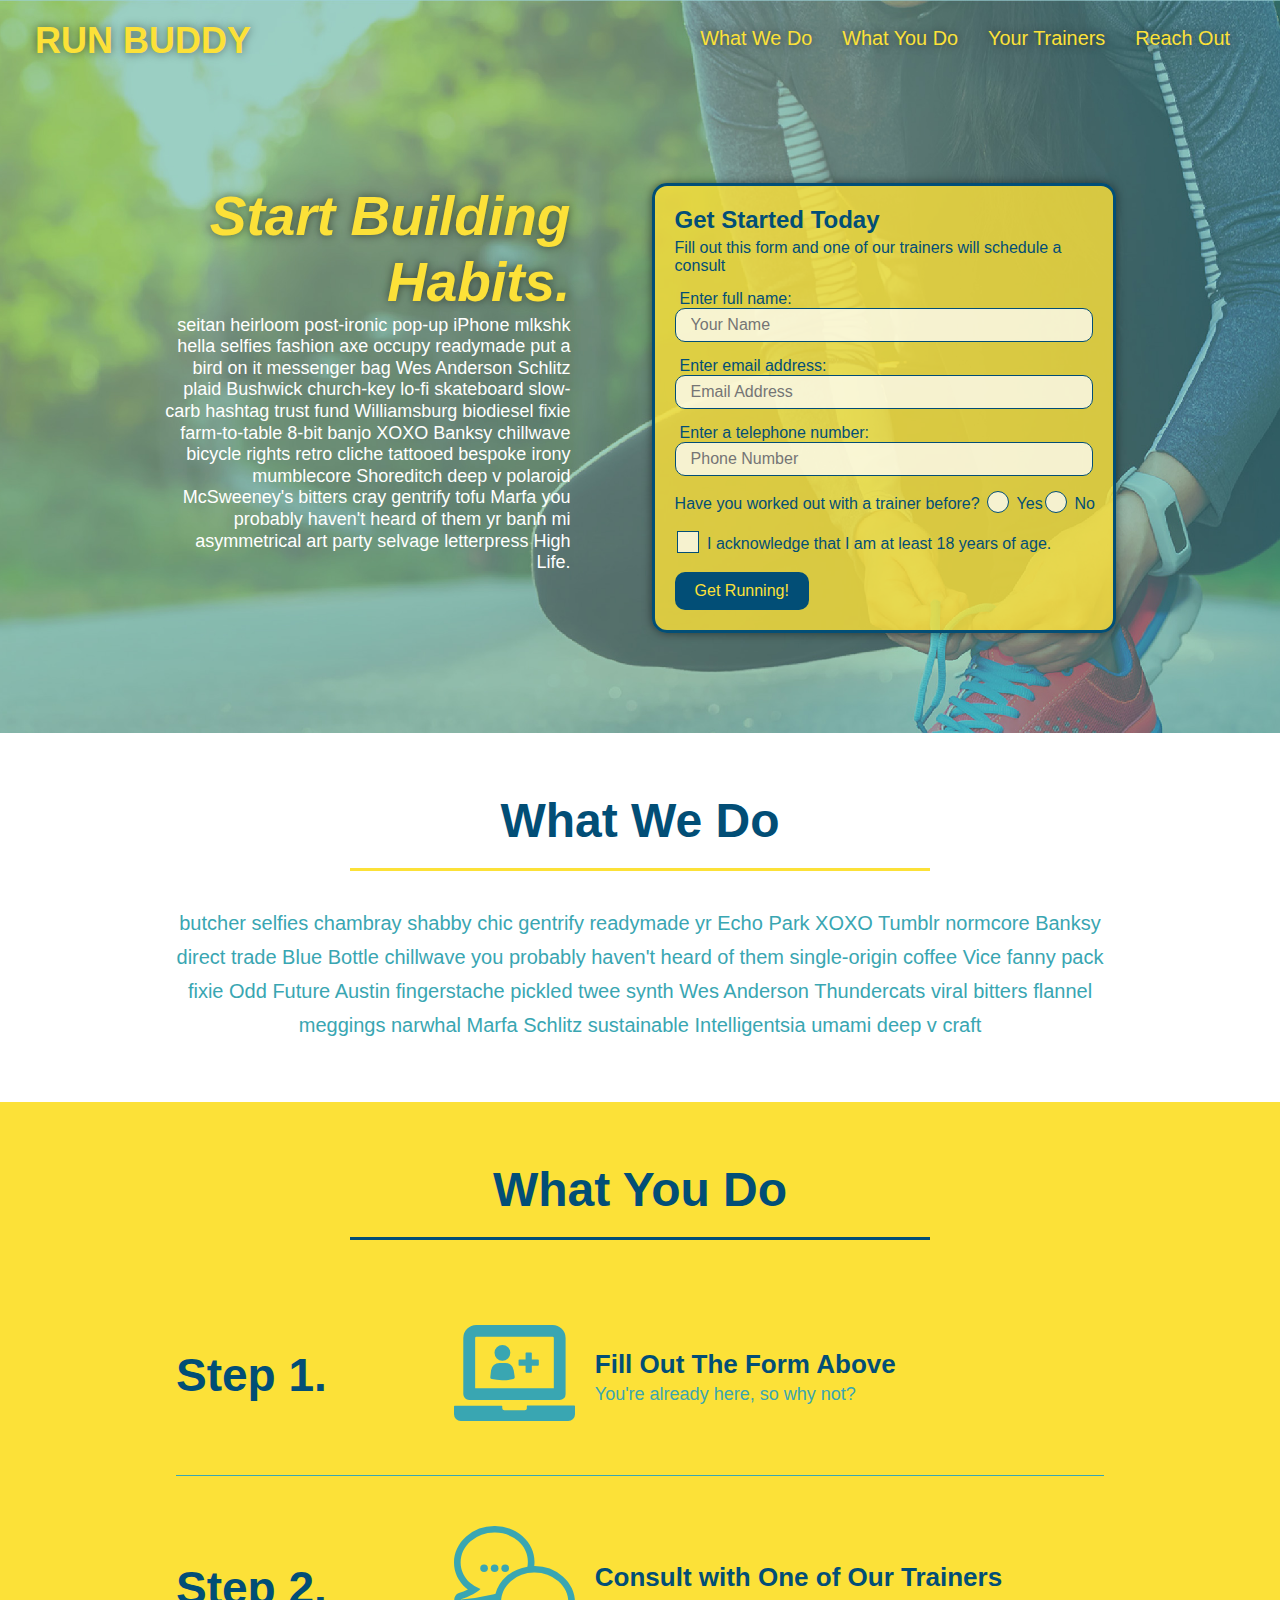
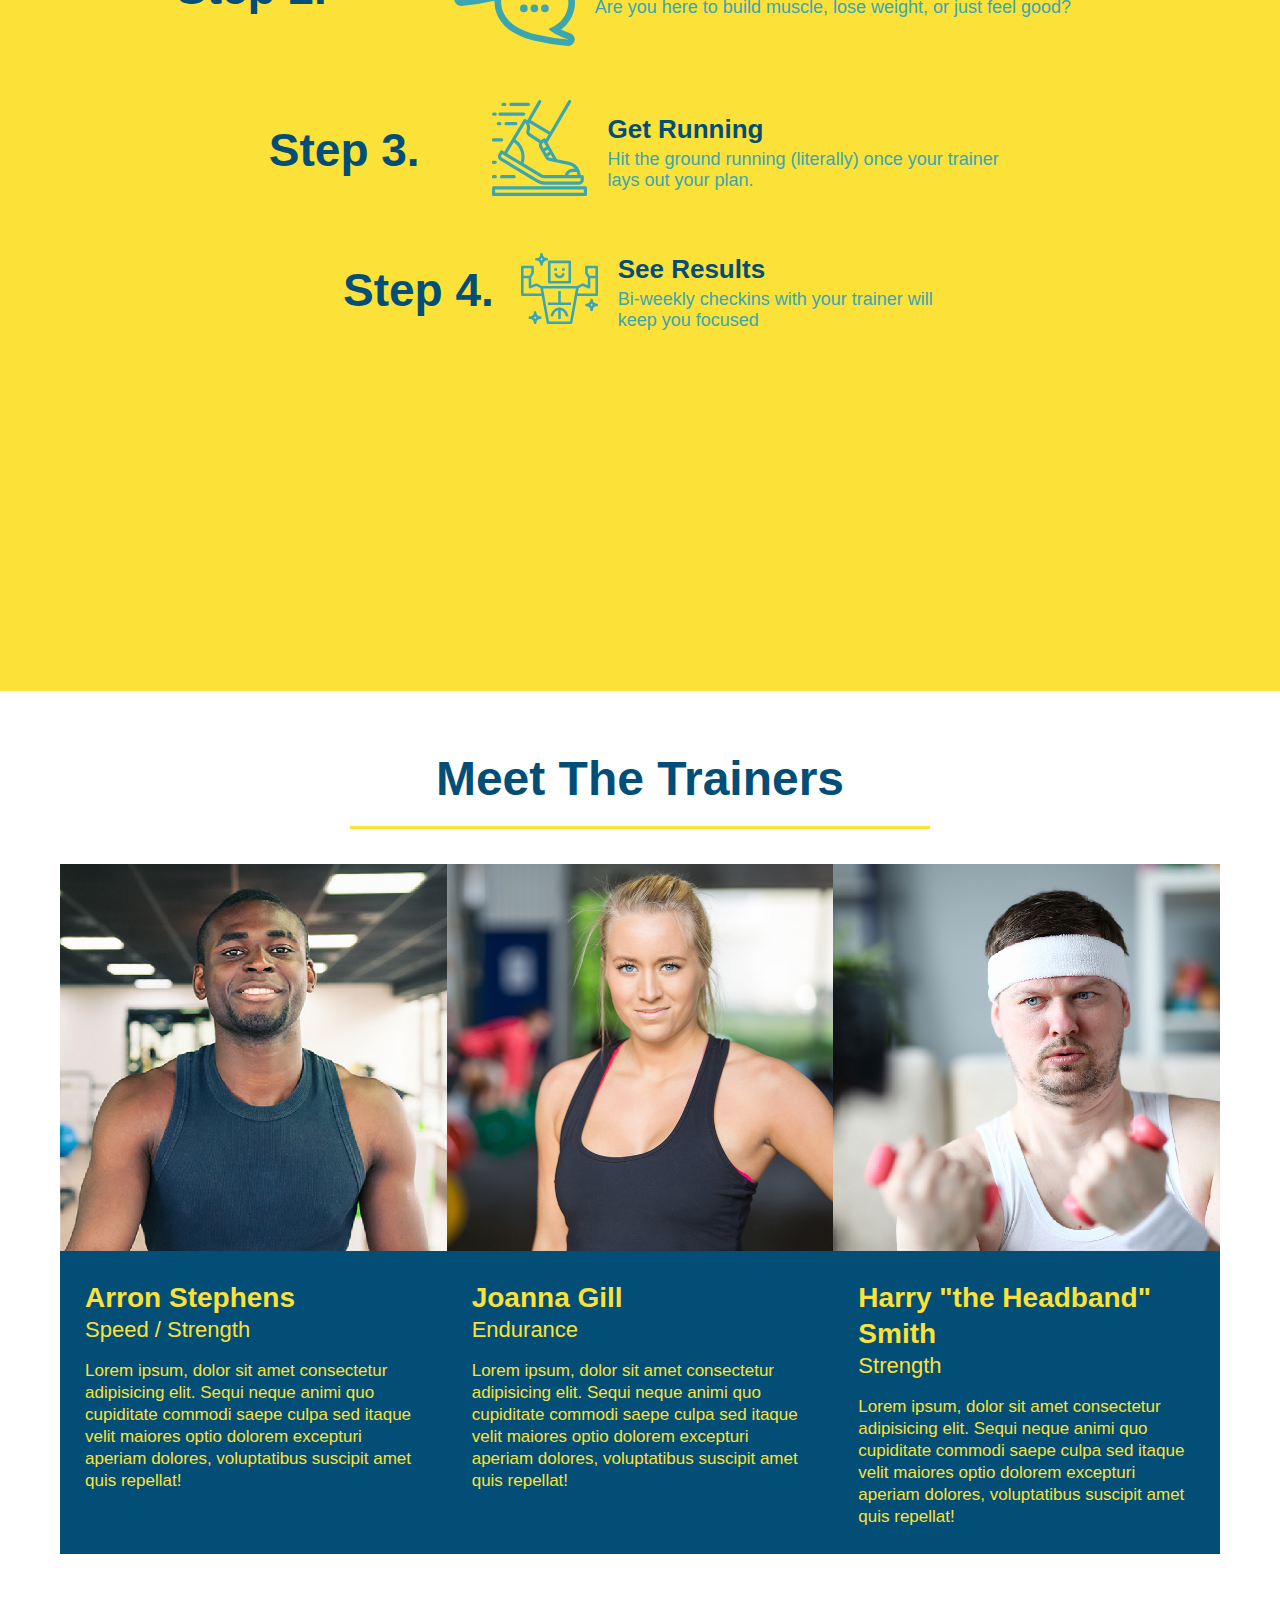
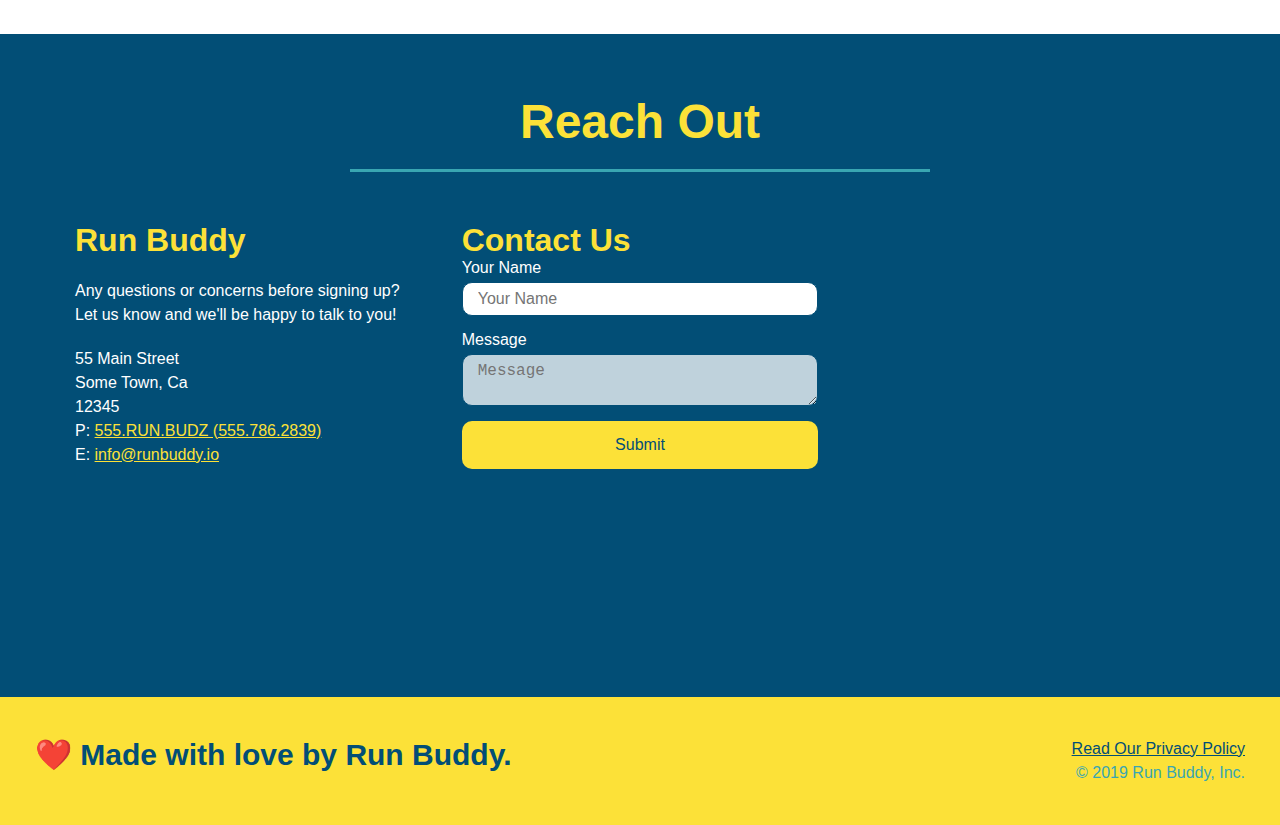
<file: index.html>
<!DOCTYPE html>
<html lang="en">
        <head>
            <meta charset="UTF-8" />
            <meta name="viewport" content="width=device-width, initial-scale=1.0" />
            <title>Run Buddy</title>
            <link rel="stylesheet" href="./assets/css/style.css" />
        </head>
        
        <body>
        
        <!-- navigation-->
        <header>
            <h1>
                <a href="/run-buddy/">RUN BUDDY</a>
            </h1>
            <nav>
                <!-- Unordered list element -->
                <ul>
                    <!-- List item element-->
                    <li>
                        <!-- Anchor element-->
                        <a href="#what-we-do">What We Do</a>
                    </li>
                    <li>
                        <a href="#what-you-do">What You Do</a>
                    </li>
                    <li>
                        <a href="#your-trainers">Your Trainers</a>
                    </li>
                    <li>
                        <a href="#reach-out"> Reach Out</a>
                    </li>
                </ul>
            </nav>
        </header>

        <!-- hero/jumbotron-->
        <section class="hero">
            <div class="hero-cta">
                <h2>Start Building Habits.</h2>
                <p>
                    seitan heirloom post-ironic pop-up iPhone mlkshk hella selfies fashion axe occupy readymade put a bird on it messenger bag Wes Anderson Schlitz plaid Bushwick church-key lo-fi skateboard slow-carb hashtag trust fund Williamsburg biodiesel fixie farm-to-table 8-bit banjo XOXO Banksy chillwave bicycle rights retro cliche tattooed bespoke irony mumblecore Shoreditch deep v polaroid McSweeney's bitters cray gentrify tofu Marfa you probably haven't heard of them yr banh mi asymmetrical art party selvage letterpress High Life.
                </p>
            </div>
            <div class="hero-form">
                <h3>Get Started Today</h3>
                <p>Fill out this form and one of our trainers will schedule a consult</p>
                <!-- Add form element-->
                <form>
                    <label for="name">Enter full name:</label>
                    <input type="text" placeholder="Your Name" name="name" id="name" class="form-input" />
                    <label for="email">Enter email address:</label>
                    <input type="email" placeholder="Email Address" name="email" id="email" class="form-input" />
                    <label for="phone">Enter a telephone number:</label>
                    <input type="tel" placeholder="Phone Number" name="phone" id="phone" class="form-input" />
                    <p>
                        Have you worked out with a trainer before?
                        <span class="radio-wrapper">
                          <input type="radio" name="trainer-confirm" id="trainer-yes" />
                          <label for="trainer-yes">Yes</label>
                        </span>
                        <span class="radio-wrapper">
                          <input type="radio" name="trainer-confirm" id="trainer-no" />
                          <label for="trainer-no">No</label>
                        </span>
                      </p>
                      <p>
                        <span class="checkbox-wrapper">
                          <input type="checkbox" name="age-confirm" id="checkbox" />
                          <label for="checkbox">I acknowledge that I am at least 18 years of age.</label>
                        </span>
                      </p>
                    <button type="submit">
                        Get Running!
                    </button>
                </form>
            </div>
        </section>
        <!-- end hero -->

        <!-- "what we do" section-->
        <section id="what-we-do" class="intro">
        <div class="flex-row">
            <h2 class="section-title primary-border">What We Do</h2>
        </div>
        <div class="flex-row">
            <p>
                butcher selfies chambray shabby chic gentrify readymade yr Echo Park XOXO Tumblr normcore Banksy direct trade Blue Bottle chillwave you probably haven't heard of them single-origin coffee Vice fanny pack fixie Odd Future Austin fingerstache pickled twee synth Wes Anderson Thundercats viral bitters flannel meggings narwhal Marfa Schlitz sustainable Intelligentsia umami deep v craft
            </p>
        </div>
        </section>

        <!-- "what you do" section-->
        <section id="what-you-do" class="steps">
            <div class="flex-row">
            <h2 class="section-title secondary border">What You Do</h2>
            </div>

            <div class="step">
                <h3>Step 1.</h3>
                <div class="step-info">
                  <div class="step-img">
                    <img src="./assets/images/step-1.svg" alt="" />
                  </div>
                  <div class="step-text">
                    <h4>Fill Out The Form Above</h4>
                    <p>You're already here, so why not?</p>
                  </div>
                </div>
              </div>

            <div class="step">
                <h3>Step 2.</h3>
                <div class="step-info">
                    <div class="step-img">
                        <img src="./assets/images/step-2.svg" alt="" />
                    </div>
                    <div class="step-text">
                        <h4>Consult with One of Our Trainers</h4>
                        <p>Are you here to build muscle, lose weight, or just feel good?</p>
                    </div>
                </div>
            
                <div class="step">
                    <h3>Step 3.</h3>
                    <div class="step-info">
                        <div class="step-img">
                            <img src="./assets/images/step-3.svg" alt="" />
                        </div>
                        <div class="step-text">
                            <h4>Get Running</h4>
                            <p>Hit the ground running (literally) once your trainer lays out your plan.</p>
                        </div>
                    </div>
                
                <div class="step">
                    <h3>Step 4.</h3>
                    <div class="step-info">
                        <div class="step-img">
                                <img src="./assets/images/step-4.svg" alt="" />
                        </div>
                        <div class="step-text">
                            <h4>See Results</h4>
                            <p>Bi-weekly checkins with your trainer will keep you focused</p>
                        </div>
                    </div>
        </section>

        <!-- "meet the trainers" section-->
        <section id="your-trainers" >
        <div class="flex-row">
            <h2 class="section-title primary-border">
                Meet The Trainers
            </h2>
        </div>
        <div class="trainers">
            <article class="trainer">
                <img src="./assets/images/trainer-1.jpg" alt="Arron Stephens in his workout clothes, ready to pump iron" />
                <div class="trainer-bio">
                    <h3 class="trainer-name">Arron Stephens</h3>
                    <h4 class="trainer-role">Speed / Strength</h4>
                    <p>
                        Lorem ipsum, dolor sit amet consectetur adipisicing elit. Sequi neque animi quo cupiditate commodi saepe culpa sed
                        itaque velit maiores optio dolorem excepturi aperiam dolores, voluptatibus suscipit amet quis repellat!
                    </p>
                </div>
            </article>
        <!-- second trainer bio -->
            <article class="trainer">
                <img src="./assets/images/trainer-2.jpg" alt="Joanna Gill cooling off after a workout" />
                <div class="trainer-bio">
                    <h3 class="trainer-name">Joanna Gill</h3>
                    <h4 class="trainer-role">Endurance</h4>
                    <p>
                        Lorem ipsum, dolor sit amet consectetur adipisicing elit. Sequi neque animi quo cupiditate commodi saepe culpa sed
                        itaque velit maiores optio dolorem excepturi aperiam dolores, voluptatibus suscipit amet quis repellat!
                    </p>
                </div>
            </article>
        <!-- third trainer bio -->
            <article class="trainer">
                <img src="./assets/images/trainer-3.jpg" alt="Harry Smith wearing a headband and lifting comically small pink weights" />
                <div class="trainer-bio">
                    <h3 class="trainer-name">Harry "the Headband" Smith</h3>
                    <h4 class="trainer-role">Strength</h4>
                    <p>
                        Lorem ipsum, dolor sit amet consectetur adipisicing elit. Sequi neque animi quo cupiditate commodi saepe culpa sed
                        itaque velit maiores optio dolorem excepturi aperiam dolores, voluptatibus suscipit amet quis repellat!
                    </p>
                </div>
            </article>
        </div>
        </section>

        <!-- "reach out" section-->
        <section id="reach-out" class="contact">
        <div class="flex-row">
            <h2 class="section-title secondary-border">Reach Out</h2>
        </div>

        <div class="contact-info">
            <div>
              <h3>Run Buddy</h3>
              <p>
                Any questions or concerns before signing up?
                <br />
                Let us know and we'll be happy to talk to you!
              </p>
          
              <address>
                55 Main Street <br />
                Some Town, Ca <br />
                12345 <br />
                P: <a href="tel:555.786.2839">555.RUN.BUDZ (555.786.2839)</a><br />
                E: <a href="mailto://info@runbuddy.io">info@runbuddy.io</a>
              </address>
          
            </div>
          
            <div class="contact-form">
              <h3>Contact Us</h3>
              <form>
                <label for="contact-name">Your Name</label>
                <input type="text" id="contact-name" placeholder="Your Name" />
          
                <label for="contact-message">Message</label>
                <textarea id="contact-message" placeholder="Message"></textarea>
          
                <button type="submit">Submit</button>
              </form>
            </div>
          
            <iframe 
            src="https://www.google.com/maps/embed?pb=!1m18!1m12!1m3!1d12420.601581304287!2d-77.04528455672498!3d38.8976759731283!2m3!1f0!2f0!3f0!3m2!1i1024!2i768!4f13.1!3m3!1m2!1s0x89b7b7bcdecbb1df%3A0x715969d86d0b76bf!2sThe%20White%20House!5e0!3m2!1sen!2sus!4v1630438865461!5m2!1sen!2sus" 
            frameborder="0" style="border:0;" allowfullscreen="">
            </iframe>
          
          </div>
        </section>

        <!-- footer-->
        <footer>
            <h2>❤️ Made with love by Run Buddy.</h2>
            
            <div>
                <a href="./privacy-policy.html">Read Our Privacy Policy</a><br />
                &copy; 2019 Run Buddy, Inc.
            </div>
        
        </footer>
    
        </body>
</html>
</file>
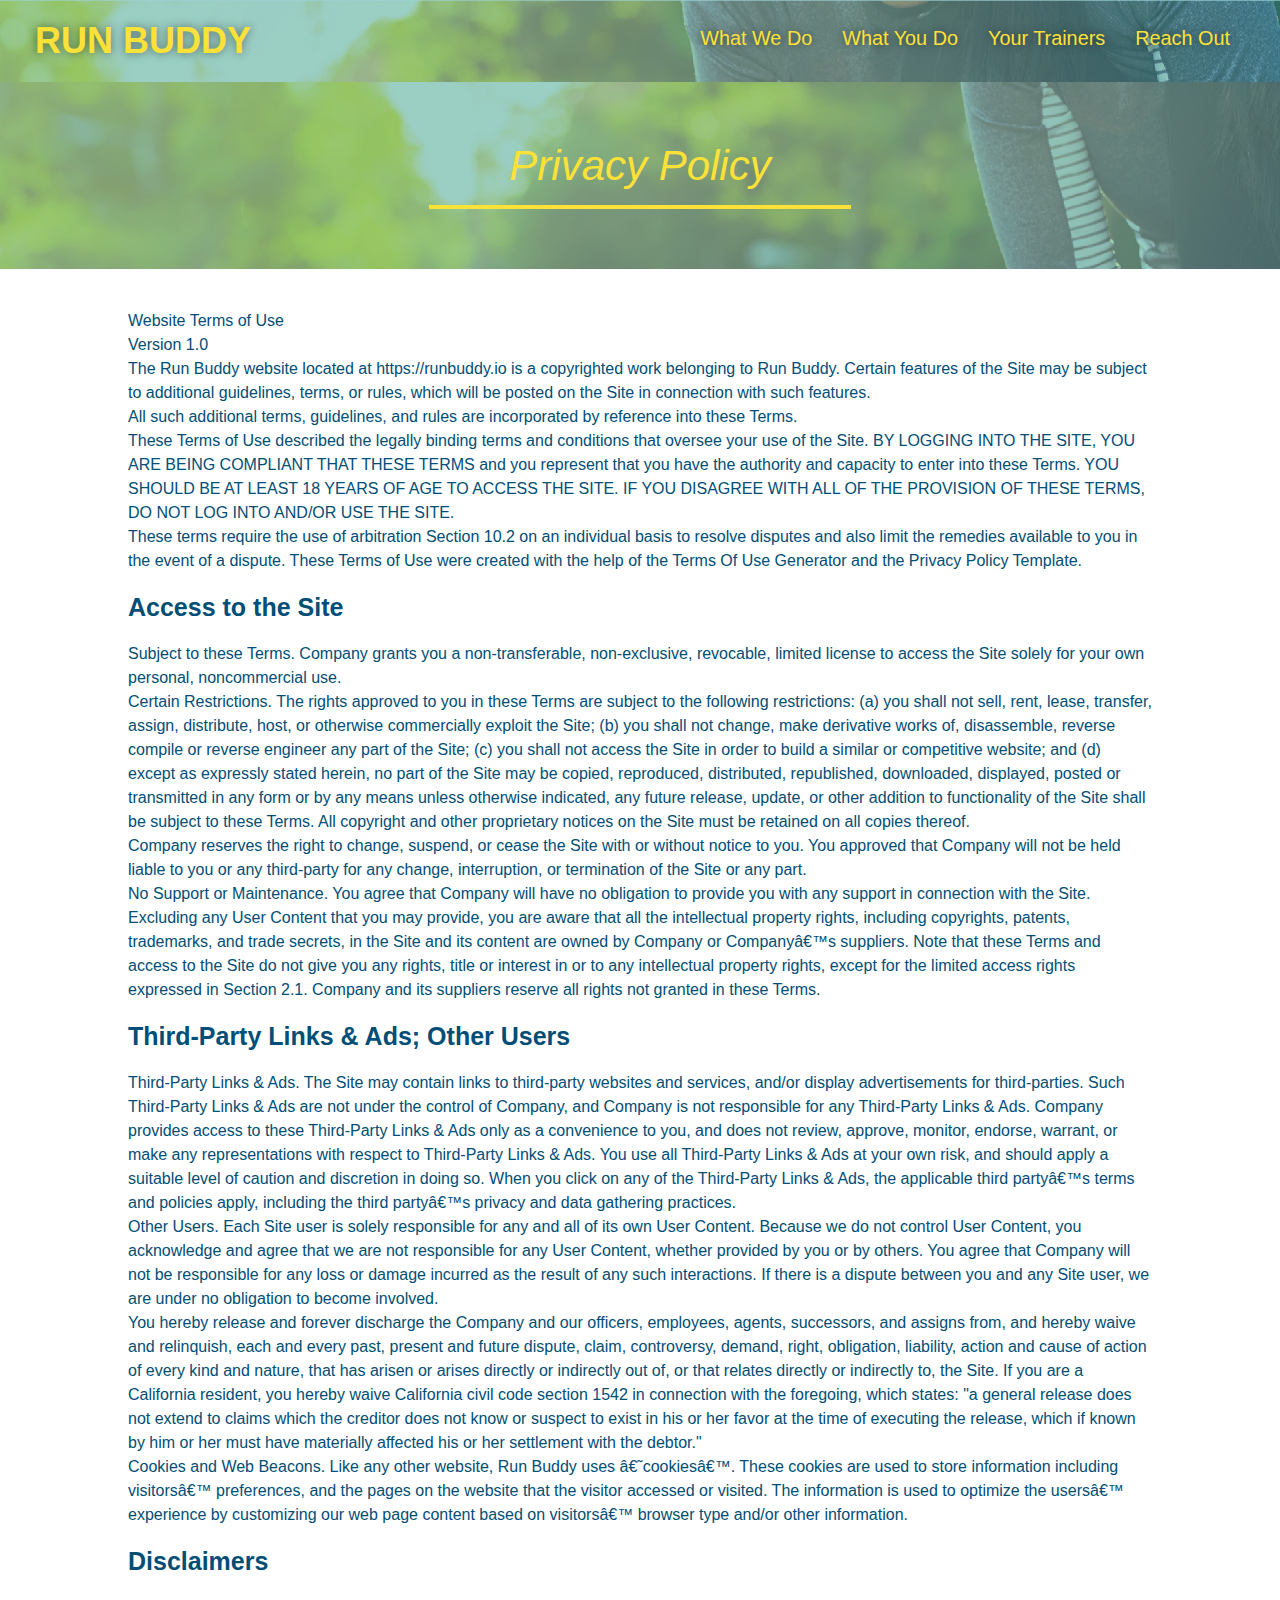
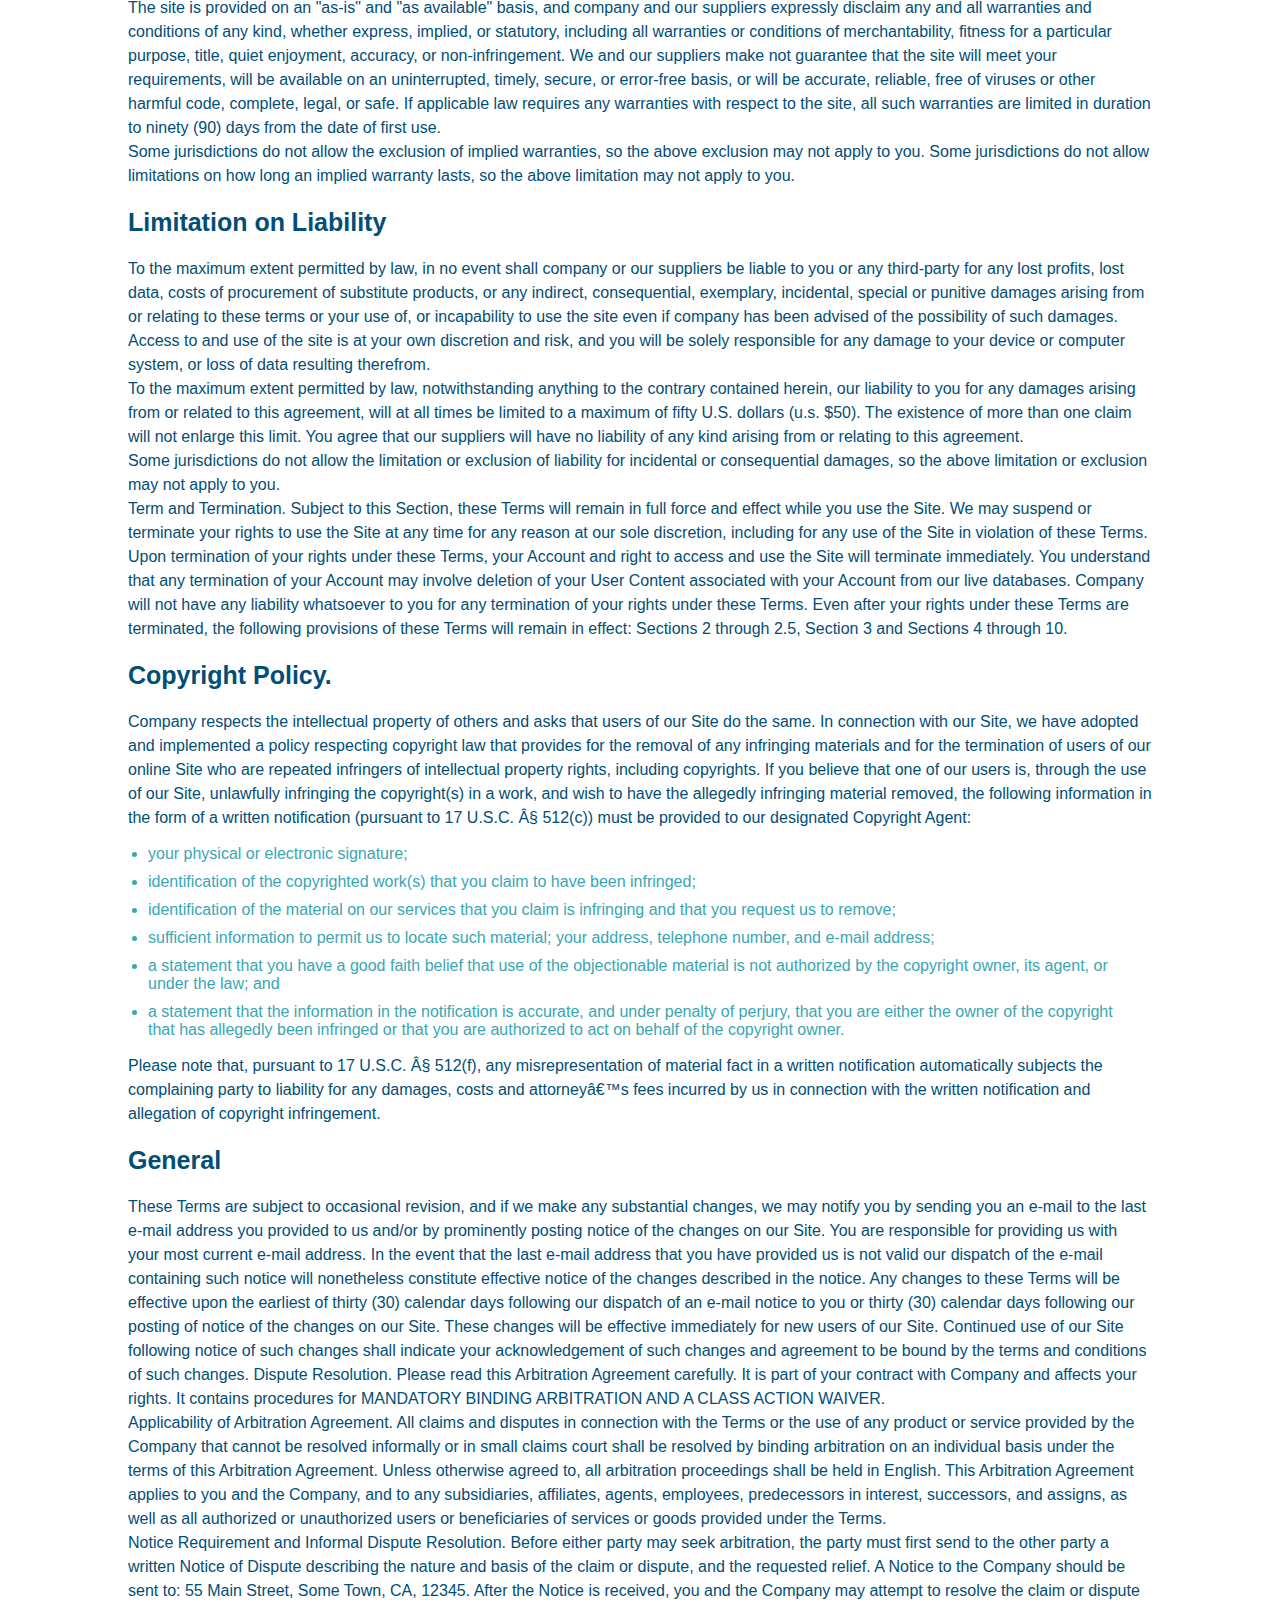
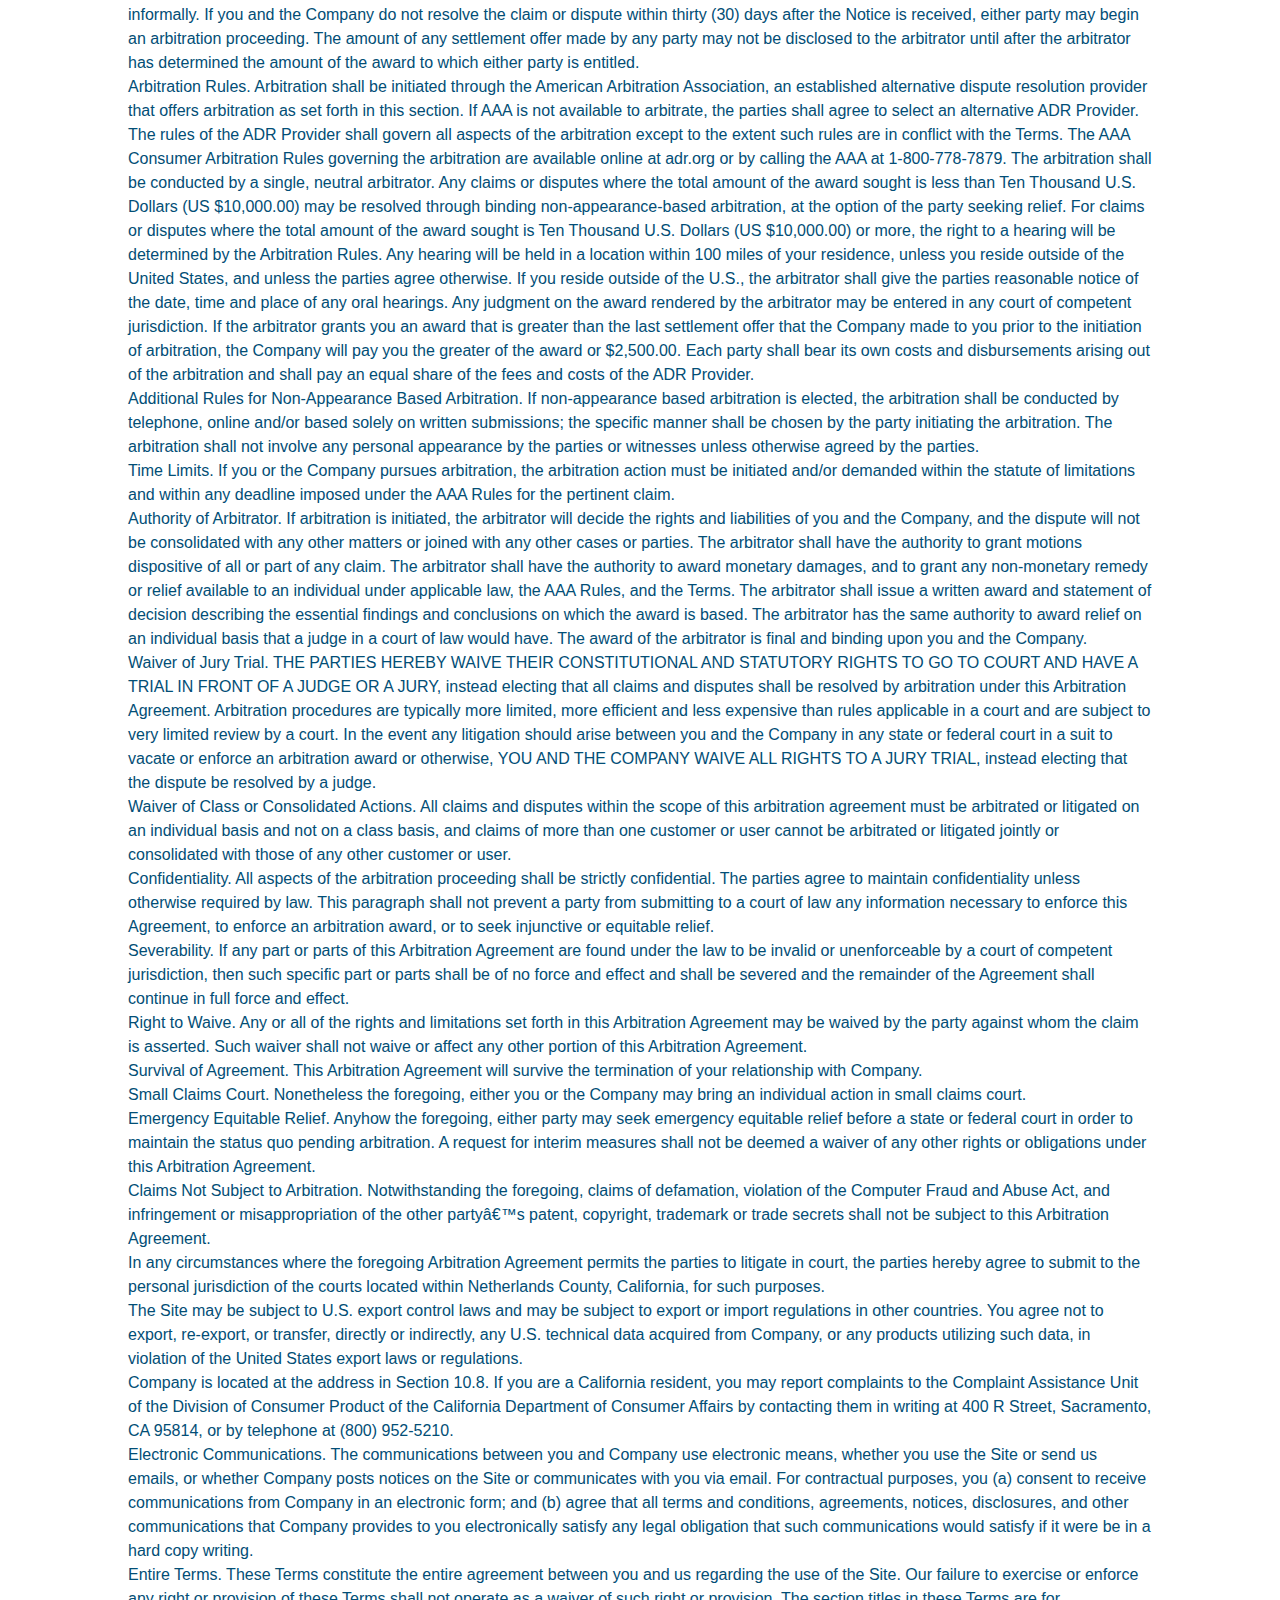
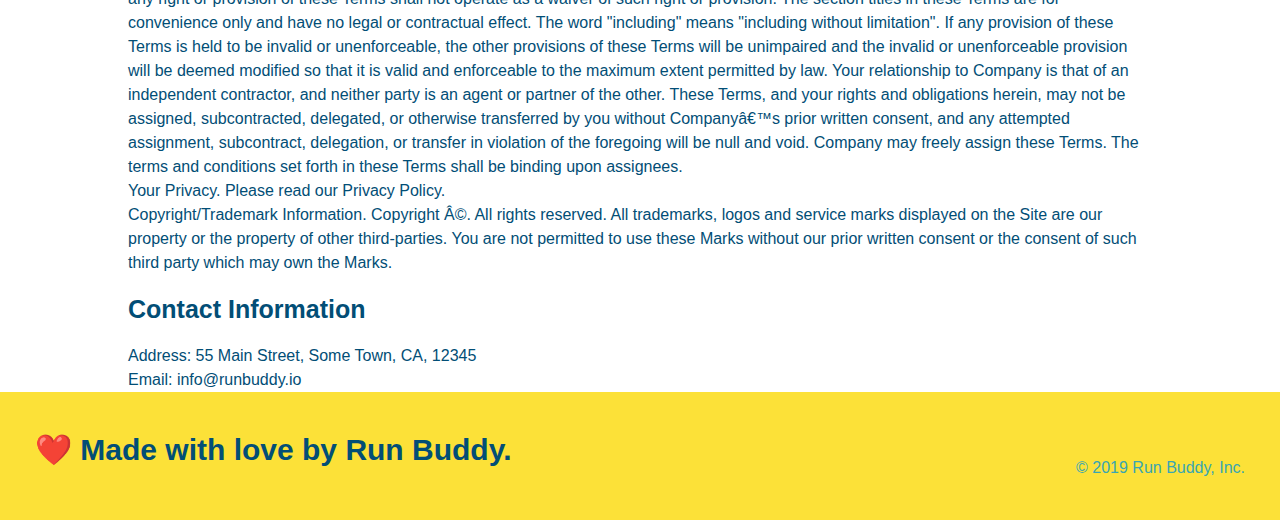
<file: privacy-policy.html>
<!DOCTYPE html>
<html lang="en">
  <head>
    <meta charset="UTF-8" />
    <meta name="viewport" content="width=device-width, initial-scale=1.0" />
    <title>Privacy Policy - Run Buddy</title>
    <link rel="stylesheet" href="./assets/css/style.css"/>
    <link rel="stylesheet" href="./assets/css/secondary-styles.css"/>
  </head>
  <body>
    <header>
        <h1>
            <a href="/run-buddy/">RUN BUDDY</a>
        </h1>
        <nav>
            <!-- Unordered list element -->
            <ul>
                <!-- List item element-->
                <li>
                    <!-- Anchor element-->
                    <!-- Do this to all of the <a> elements in privacy-policy.html -->
                    <a href="./index.html#what-we-do">What We Do</a>
                </li>
                <li>
                    <a href="./index.html#what-you-do">What You Do</a>
                </li>
                <li>
                    <a href="./index.html#your-trainers">Your Trainers</a>
                </li>
                <li>
                    <a href="./index.html#reach-out"> Reach Out</a>
                </li>
            </ul>
        </nav>
    </header>
    <section class="hero">
        <h2 class="page-title">
            Privacy Policy
        </h2>
    </section>
    <article class="secondary-content">
        <p>
            Website Terms of Use
          </p>
    
          <p>
            Version 1.0
          </p>
    
          <p>
            The Run Buddy website located at https://runbuddy.io is a copyrighted work belonging to Run Buddy. Certain
            features of the Site may be subject to additional guidelines, terms, or rules, which will be posted on the Site
            in connection with such features.
          </p>
    
          <p>
            All such additional terms, guidelines, and rules are incorporated by reference into these Terms.
          </p>
    
          <p>
            These Terms of Use described the legally binding terms and conditions that oversee your use of the Site. BY
            LOGGING INTO THE SITE, YOU ARE BEING COMPLIANT THAT THESE TERMS and you represent that you have the authority
            and capacity to enter into these Terms. YOU SHOULD BE AT LEAST 18 YEARS OF AGE TO ACCESS THE SITE. IF YOU
            DISAGREE WITH ALL OF THE PROVISION OF THESE TERMS, DO NOT LOG INTO AND/OR USE THE SITE.
          </p>
    
          <p>
            These terms require the use of arbitration Section 10.2 on an individual basis to resolve disputes and also
            limit the remedies available to you in the event of a dispute. These Terms of Use were created with the help of
            the Terms Of Use Generator and the Privacy Policy Template.
          </p>
    
          <h3>
            Access to the Site
          </h3>
    
          <p>
            Subject to these Terms. Company grants you a non-transferable, non-exclusive, revocable, limited license to
            access the Site solely for your own personal, noncommercial use.
          </p>
    
          <p>
            Certain Restrictions. The rights approved to you in these Terms are subject to the following restrictions: (a)
            you shall not sell, rent, lease, transfer, assign, distribute, host, or otherwise commercially exploit the Site;
            (b) you shall not change, make derivative works of, disassemble, reverse compile or reverse engineer any part of
            the Site; (c) you shall not access the Site in order to build a similar or competitive website; and (d) except
            as expressly stated herein, no part of the Site may be copied, reproduced, distributed, republished, downloaded,
            displayed, posted or transmitted in any form or by any means unless otherwise indicated, any future release,
            update, or other addition to functionality of the Site shall be subject to these Terms. All copyright and other
            proprietary notices on the Site must be retained on all copies thereof.
          </p>
    
          <p>
            Company reserves the right to change, suspend, or cease the Site with or without notice to you. You approved
            that Company will not be held liable to you or any third-party for any change, interruption, or termination of
            the Site or any part.
          </p>
    
          <p>
            No Support or Maintenance. You agree that Company will have no obligation to provide you with any support in
            connection with the Site.
          </p>
    
          <p>
            Excluding any User Content that you may provide, you are aware that all the intellectual property rights,
            including copyrights, patents, trademarks, and trade secrets, in the Site and its content are owned by Company
            or Companyâ€™s suppliers. Note that these Terms and access to the Site do not give you any rights, title or
            interest in or to any intellectual property rights, except for the limited access rights expressed in Section
            2.1. Company and its suppliers reserve all rights not granted in these Terms.
          </p>
    
          <h3>
            Third-Party Links & Ads; Other Users
          </h3>
    
          <p>
            Third-Party Links & Ads. The Site may contain links to third-party websites and services, and/or display
            advertisements for third-parties. Such Third-Party Links & Ads are not under the control of Company, and Company
            is not responsible for any Third-Party Links & Ads. Company provides access to these Third-Party Links & Ads
            only as a convenience to you, and does not review, approve, monitor, endorse, warrant, or make any
            representations with respect to Third-Party Links & Ads. You use all Third-Party Links & Ads at your own risk,
            and should apply a suitable level of caution and discretion in doing so. When you click on any of the
            Third-Party Links & Ads, the applicable third partyâ€™s terms and policies apply, including the third partyâ€™s
            privacy and data gathering practices.
          </p>
    
          <p>
            Other Users. Each Site user is solely responsible for any and all of its own User Content. Because we do not
            control User Content, you acknowledge and agree that we are not responsible for any User Content, whether
            provided by you or by others. You agree that Company will not be responsible for any loss or damage incurred as
            the result of any such interactions. If there is a dispute between you and any Site user, we are under no
            obligation to become involved.
          </p>
    
          <p>
            You hereby release and forever discharge the Company and our officers, employees, agents, successors, and
            assigns from, and hereby waive and relinquish, each and every past, present and future dispute, claim,
            controversy, demand, right, obligation, liability, action and cause of action of every kind and nature, that has
            arisen or arises directly or indirectly out of, or that relates directly or indirectly to, the Site. If you are
            a California resident, you hereby waive California civil code section 1542 in connection with the foregoing,
            which states: "a general release does not extend to claims which the creditor does not know or suspect to exist
            in his or her favor at the time of executing the release, which if known by him or her must have materially
            affected his or her settlement with the debtor."
          </p>
    
          <p>
            Cookies and Web Beacons. Like any other website, Run Buddy uses â€˜cookiesâ€™. These cookies are used to store
            information including visitorsâ€™ preferences, and the pages on the website that the visitor accessed or visited.
            The information is used to optimize the usersâ€™ experience by customizing our web page content based on visitorsâ€™
            browser type and/or other information.
          </p>
    
          <h3>
            Disclaimers
          </h3>
    
          <p>
            The site is provided on an "as-is" and "as available" basis, and company and our suppliers expressly disclaim
            any and all warranties and conditions of any kind, whether express, implied, or statutory, including all
            warranties or conditions of merchantability, fitness for a particular purpose, title, quiet enjoyment, accuracy,
            or non-infringement. We and our suppliers make not guarantee that the site will meet your requirements, will be
            available on an uninterrupted, timely, secure, or error-free basis, or will be accurate, reliable, free of
            viruses or other harmful code, complete, legal, or safe. If applicable law requires any warranties with respect
            to the site, all such warranties are limited in duration to ninety (90) days from the date of first use.
          </p>
    
          <p>
            Some jurisdictions do not allow the exclusion of implied warranties, so the above exclusion may not apply to
            you. Some jurisdictions do not allow limitations on how long an implied warranty lasts, so the above limitation
            may not apply to you.
          </p>
    
          <h3>
            Limitation on Liability
          </h3>
    
          <p>
            To the maximum extent permitted by law, in no event shall company or our suppliers be liable to you or any
            third-party for any lost profits, lost data, costs of procurement of substitute products, or any indirect,
            consequential, exemplary, incidental, special or punitive damages arising from or relating to these terms or
            your use of, or incapability to use the site even if company has been advised of the possibility of such
            damages. Access to and use of the site is at your own discretion and risk, and you will be solely responsible
            for any damage to your device or computer system, or loss of data resulting therefrom.
          </p>
    
          <p>
            To the maximum extent permitted by law, notwithstanding anything to the contrary contained herein, our liability
            to you for any damages arising from or related to this agreement, will at all times be limited to a maximum of
            fifty U.S. dollars (u.s. $50). The existence of more than one claim will not enlarge this limit. You agree that
            our suppliers will have no liability of any kind arising from or relating to this agreement.
          </p>
    
          <p>
            Some jurisdictions do not allow the limitation or exclusion of liability for incidental or consequential
            damages, so the above limitation or exclusion may not apply to you.
          </p>
    
          <p>
            Term and Termination. Subject to this Section, these Terms will remain in full force and effect while you use
            the Site. We may suspend or terminate your rights to use the Site at any time for any reason at our sole
            discretion, including for any use of the Site in violation of these Terms. Upon termination of your rights under
            these Terms, your Account and right to access and use the Site will terminate immediately. You understand that
            any termination of your Account may involve deletion of your User Content associated with your Account from our
            live databases. Company will not have any liability whatsoever to you for any termination of your rights under
            these Terms. Even after your rights under these Terms are terminated, the following provisions of these Terms
            will remain in effect: Sections 2 through 2.5, Section 3 and Sections 4 through 10.
          </p>
    
          <h3>
            Copyright Policy.
          </h3>
    
          <p>
            Company respects the intellectual property of others and asks that users of our Site do the same. In connection
            with our Site, we have adopted and implemented a policy respecting copyright law that provides for the removal
            of any infringing materials and for the termination of users of our online Site who are repeated infringers of
            intellectual property rights, including copyrights. If you believe that one of our users is, through the use of
            our Site, unlawfully infringing the copyright(s) in a work, and wish to have the allegedly infringing material
            removed, the following information in the form of a written notification (pursuant to 17 U.S.C. Â§ 512(c)) must
            be provided to our designated Copyright Agent:
          </p>
    
          <ul>
            <li>
              your physical or electronic signature;
            </li>
            <li>
              identification of the copyrighted work(s) that you claim to have been infringed;
            </li>
            <li>
              identification of the material on our services that you claim is infringing and that you request us to remove;
            </li>
            <li>
              sufficient information to permit us to locate such material; your address, telephone number, and e-mail
              address;
            </li>
            <li>
              a statement that you have a good faith belief that use of the objectionable material is not authorized by the
              copyright owner, its agent, or under the law; and
            </li>
            <li>
              a statement that the information in the notification is accurate, and under penalty of perjury, that you are
              either the owner of the copyright that has allegedly been infringed or that you are authorized to act on
              behalf of the copyright owner.
            </li>
          </ul>
    
          <p>
            Please note that, pursuant to 17 U.S.C. Â§ 512(f), any misrepresentation of material fact in a written
            notification automatically subjects the complaining party to liability for any damages, costs and attorneyâ€™s
            fees incurred by us in connection with the written notification and allegation of copyright infringement.
          </p>
    
          <h3>
            General
          </h3>
    
          <p>
            These Terms are subject to occasional revision, and if we make any substantial changes, we may notify you by
            sending you an e-mail to the last e-mail address you provided to us and/or by prominently posting notice of the
            changes on our Site. You are responsible for providing us with your most current e-mail address. In the event
            that the last e-mail address that you have provided us is not valid our dispatch of the e-mail containing such
            notice will nonetheless constitute effective notice of the changes described in the notice. Any changes to these
            Terms will be effective upon the earliest of thirty (30) calendar days following our dispatch of an e-mail
            notice to you or thirty (30) calendar days following our posting of notice of the changes on our Site. These
            changes will be effective immediately for new users of our Site. Continued use of our Site following notice of
            such changes shall indicate your acknowledgement of such changes and agreement to be bound by the terms and
            conditions of such changes. Dispute Resolution. Please read this Arbitration Agreement carefully. It is part of
            your contract with Company and affects your rights. It contains procedures for MANDATORY BINDING ARBITRATION AND
            A CLASS ACTION WAIVER.
          </p>
    
          <p>
            Applicability of Arbitration Agreement. All claims and disputes in connection with the Terms or the use of any
            product or service provided by the Company that cannot be resolved informally or in small claims court shall be
            resolved by binding arbitration on an individual basis under the terms of this Arbitration Agreement. Unless
            otherwise agreed to, all arbitration proceedings shall be held in English. This Arbitration Agreement applies to
            you and the Company, and to any subsidiaries, affiliates, agents, employees, predecessors in interest,
            successors, and assigns, as well as all authorized or unauthorized users or beneficiaries of services or goods
            provided under the Terms.
          </p>
    
          <p>
            Notice Requirement and Informal Dispute Resolution. Before either party may seek arbitration, the party must
            first send to the other party a written Notice of Dispute describing the nature and basis of the claim or
            dispute, and the requested relief. A Notice to the Company should be sent to: 55 Main Street, Some Town, CA,
            12345. After the Notice is received, you and the Company may attempt to resolve the claim or dispute informally.
            If you and the Company do not resolve the claim or dispute within thirty (30) days after the Notice is received,
            either party may begin an arbitration proceeding. The amount of any settlement offer made by any party may not
            be disclosed to the arbitrator until after the arbitrator has determined the amount of the award to which either
            party is entitled.
          </p>
    
          <p>
            Arbitration Rules. Arbitration shall be initiated through the American Arbitration Association, an established
            alternative dispute resolution provider that offers arbitration as set forth in this section. If AAA is not
            available to arbitrate, the parties shall agree to select an alternative ADR Provider. The rules of the ADR
            Provider shall govern all aspects of the arbitration except to the extent such rules are in conflict with the
            Terms. The AAA Consumer Arbitration Rules governing the arbitration are available online at adr.org or by
            calling the AAA at 1-800-778-7879. The arbitration shall be conducted by a single, neutral arbitrator. Any
            claims or disputes where the total amount of the award sought is less than Ten Thousand U.S. Dollars (US
            $10,000.00) may be resolved through binding non-appearance-based arbitration, at the option of the party seeking
            relief. For claims or disputes where the total amount of the award sought is Ten Thousand U.S. Dollars (US
            $10,000.00) or more, the right to a hearing will be determined by the Arbitration Rules. Any hearing will be
            held in a location within 100 miles of your residence, unless you reside outside of the United States, and
            unless the parties agree otherwise. If you reside outside of the U.S., the arbitrator shall give the parties
            reasonable notice of the date, time and place of any oral hearings. Any judgment on the award rendered by the
            arbitrator may be entered in any court of competent jurisdiction. If the arbitrator grants you an award that is
            greater than the last settlement offer that the Company made to you prior to the initiation of arbitration, the
            Company will pay you the greater of the award or $2,500.00. Each party shall bear its own costs and
            disbursements arising out of the arbitration and shall pay an equal share of the fees and costs of the ADR
            Provider.
          </p>
    
          <p>
            Additional Rules for Non-Appearance Based Arbitration. If non-appearance based arbitration is elected, the
            arbitration shall be conducted by telephone, online and/or based solely on written submissions; the specific
            manner shall be chosen by the party initiating the arbitration. The arbitration shall not involve any personal
            appearance by the parties or witnesses unless otherwise agreed by the parties.
          </p>
    
          <p>
            Time Limits. If you or the Company pursues arbitration, the arbitration action must be initiated and/or demanded
            within the statute of limitations and within any deadline imposed under the AAA Rules for the pertinent claim.
          </p>
    
          <p>
            Authority of Arbitrator. If arbitration is initiated, the arbitrator will decide the rights and liabilities of
            you and the Company, and the dispute will not be consolidated with any other matters or joined with any other
            cases or parties. The arbitrator shall have the authority to grant motions dispositive of all or part of any
            claim. The arbitrator shall have the authority to award monetary damages, and to grant any non-monetary remedy
            or relief available to an individual under applicable law, the AAA Rules, and the Terms. The arbitrator shall
            issue a written award and statement of decision describing the essential findings and conclusions on which the
            award is based. The arbitrator has the same authority to award relief on an individual basis that a judge in a
            court of law would have. The award of the arbitrator is final and binding upon you and the Company.
          </p>
    
          <p>
            Waiver of Jury Trial. THE PARTIES HEREBY WAIVE THEIR CONSTITUTIONAL AND STATUTORY RIGHTS TO GO TO COURT AND HAVE
            A TRIAL IN FRONT OF A JUDGE OR A JURY, instead electing that all claims and disputes shall be resolved by
            arbitration under this Arbitration Agreement. Arbitration procedures are typically more limited, more efficient
            and less expensive than rules applicable in a court and are subject to very limited review by a court. In the
            event any litigation should arise between you and the Company in any state or federal court in a suit to vacate
            or enforce an arbitration award or otherwise, YOU AND THE COMPANY WAIVE ALL RIGHTS TO A JURY TRIAL, instead
            electing that the dispute be resolved by a judge.
          </p>
    
          <p>
            Waiver of Class or Consolidated Actions. All claims and disputes within the scope of this arbitration agreement
            must be arbitrated or litigated on an individual basis and not on a class basis, and claims of more than one
            customer or user cannot be arbitrated or litigated jointly or consolidated with those of any other customer or
            user.
          </p>
    
          <p>
            Confidentiality. All aspects of the arbitration proceeding shall be strictly confidential. The parties agree to
            maintain confidentiality unless otherwise required by law. This paragraph shall not prevent a party from
            submitting to a court of law any information necessary to enforce this Agreement, to enforce an arbitration
            award, or to seek injunctive or equitable relief.
          </p>
    
          <p>
            Severability. If any part or parts of this Arbitration Agreement are found under the law to be invalid or
            unenforceable by a court of competent jurisdiction, then such specific part or parts shall be of no force and
            effect and shall be severed and the remainder of the Agreement shall continue in full force and effect.
          </p>
    
          <p>
            Right to Waive. Any or all of the rights and limitations set forth in this Arbitration Agreement may be waived
            by the party against whom the claim is asserted. Such waiver shall not waive or affect any other portion of this
            Arbitration Agreement.
          </p>
    
          <p>
            Survival of Agreement. This Arbitration Agreement will survive the termination of your relationship with
            Company.
          </p>
    
          <p>
            Small Claims Court. Nonetheless the foregoing, either you or the Company may bring an individual action in small
            claims court.
          </p>
    
          <p>
            Emergency Equitable Relief. Anyhow the foregoing, either party may seek emergency equitable relief before a
            state or federal court in order to maintain the status quo pending arbitration. A request for interim measures
            shall not be deemed a waiver of any other rights or obligations under this Arbitration Agreement.
          </p>
    
          <p>
            Claims Not Subject to Arbitration. Notwithstanding the foregoing, claims of defamation, violation of the
            Computer Fraud and Abuse Act, and infringement or misappropriation of the other partyâ€™s patent, copyright,
            trademark or trade secrets shall not be subject to this Arbitration Agreement.
          </p>
    
          <p>
            In any circumstances where the foregoing Arbitration Agreement permits the parties to litigate in court, the
            parties hereby agree to submit to the personal jurisdiction of the courts located within Netherlands County,
            California, for such purposes.
          </p>
    
          <p>
            The Site may be subject to U.S. export control laws and may be subject to export or import regulations in other
            countries. You agree not to export, re-export, or transfer, directly or indirectly, any U.S. technical data
            acquired from Company, or any products utilizing such data, in violation of the United States export laws or
            regulations.
          </p>
    
          <p>
            Company is located at the address in Section 10.8. If you are a California resident, you may report complaints
            to the Complaint Assistance Unit of the Division of Consumer Product of the California Department of Consumer
            Affairs by contacting them in writing at 400 R Street, Sacramento, CA 95814, or by telephone at (800) 952-5210.
          </p>
    
          <p>
            Electronic Communications. The communications between you and Company use electronic means, whether you use the
            Site or send us emails, or whether Company posts notices on the Site or communicates with you via email. For
            contractual purposes, you (a) consent to receive communications from Company in an electronic form; and (b)
            agree that all terms and conditions, agreements, notices, disclosures, and other communications that Company
            provides to you electronically satisfy any legal obligation that such communications would satisfy if it were be
            in a hard copy writing.
          </p>
    
          <p>
            Entire Terms. These Terms constitute the entire agreement between you and us regarding the use of the Site. Our
            failure to exercise or enforce any right or provision of these Terms shall not operate as a waiver of such right
            or provision. The section titles in these Terms are for convenience only and have no legal or contractual
            effect. The word "including" means "including without limitation". If any provision of these Terms is held to be
            invalid or unenforceable, the other provisions of these Terms will be unimpaired and the invalid or
            unenforceable provision will be deemed modified so that it is valid and enforceable to the maximum extent
            permitted by law. Your relationship to Company is that of an independent contractor, and neither party is an
            agent or partner of the other. These Terms, and your rights and obligations herein, may not be assigned,
            subcontracted, delegated, or otherwise transferred by you without Companyâ€™s prior written consent, and any
            attempted assignment, subcontract, delegation, or transfer in violation of the foregoing will be null and void.
            Company may freely assign these Terms. The terms and conditions set forth in these Terms shall be binding upon
            assignees.
          </p>
    
          <p>
            Your Privacy. Please read our Privacy Policy.
          </p>
    
          <p>
            Copyright/Trademark Information. Copyright Â©. All rights reserved. All trademarks, logos and service marks
            displayed on the Site are our property or the property of other third-parties. You are not permitted to use
            these Marks without our prior written consent or the consent of such third party which may own the Marks.
          </p>
    
          <h3>
            Contact Information
          </h3>
    
          <p>
            Address: 55 Main Street, Some Town, CA, 12345
          </p>
    
          <p>
            Email: info@runbuddy.io
          </p>
    </article>
    <footer>
        <h2>❤️ Made with love by Run Buddy.</h2>
        
        <div>
            <br />
            &copy; 2019 Run Buddy, Inc.
        </div>
    
    </footer>
  </body>
</html>
</file>
<file: assets/css/style.css>
* {
    margin: 0;
    padding: 0;
    box-sizing: border-box;
}

:root {
    --primary-color: #fce138;
    --secondary-color: #024e76;
    --tertiary-color: #39a6b2;
}

body {
    /* more on this crazy alphanumerical value in a minute! */
    color: #39a6b2;
    font-family: Helvetica, Arial, sans-serif;
  }

  /* apply styles to <header> */
  header {
      padding: 20px 35px;
      background-color: #39a6b2;
      display: flex;
      justify-content: space-between;
      flex-wrap: wrap;
      position: -webkit-sticky;
      position: sticky;
      top: 0;
      background-image: url("../images/hero-bg.jpg");
      background-size: cover;
      background-position: center;
      background-attachment: fixed;
      background-position: 80%;
      z-index: 9999;
  }

  header h1 {
      font-weight: bold;
      font-size: 36px;
      color: var(--primary-color);
      margin: 0;
      text-shadow: 0 0 10px rgba(0, 0, 0, 0.5);
  }

  header a {
      text-decoration: none;
      color: var(--primary-color);
  }

  header nav {
      margin: 7px 0;
  }

  header nav ul {
    display: flex;
    flex-wrap: wrap;
    justify-content: space-between;
    align-items: center;
    list-style: none;
}

header nav ul li a {
    padding: 10px 15px;
    font-weight: lighter;
    font-size: 1.55vw;
    text-shadow: 0 0 10px rgba(0, 0, 0, 0.5);
}

header nav ul li a:hover {
    background: var(--primary-color);
    color: var(--secondary-color);
    border-radius: 15px;
    text-shadow: none;
}

header h1 {
    font-weight: bold;
    font-size: 36px;
    color: var(--primary-color);
    margin: 0;
    display: inline;
}

footer {
    display: flex;
    justify-content: space-between;
    flex-wrap: wrap;
    background: var(--primary-color);
    width: 100%;
    padding: 40px 35px;
}

footer h2 {
    color: var(--secondary-color);
    font-size: 30px;
    margin: 0;
}

footer div {
    line-height: 1.5;
    text-align: right;
}

footer a {
    color: var(--secondary-color);
}

section {
    padding: 60px;
}

/* Hero Style Start */
.hero {
    display: flex;
    justify-content: center;
    flex-wrap: wrap;
    background-image: url("../images/hero-bg.jpg");
    background-size: cover;
    background-position: center;
    align-items: flex-start;
    background-attachment: fixed;
    background-position: 80%;
}
/* Hero Style End */

.hero-cta {
    width: 35%;
    text-align: right;
    margin: 3.5%;
    color: #fff;
    font-size: 18px;
    line-height: 1.2;
}

.checkbox-wrapper input, .radio-wrapper input {
    opacity: 0;
}

.checkbox-wrapper label, .radio-wrapper label {
    position: relative;
    left: 10px;
    margin: 10px;
    line-height: 1.6;
}

.checkbox-wrapper label::before, .radio-wrapper label::before {
    content: "";
    height: 20px;
    width: 20px;
    background: rgba(255,255,255, 0.75);
    border: 1px solid var(--secondary-color);
    position: absolute;
    top: -4px;
    left: -30px;
}

.radio-wrapper label::before {
    border-radius: 50%;
}

.radio-wrapper label::after {
    content: "";
    width: 20px;
    height: 20px;
    border-radius: 50%;
    background: var(--secondary-color);
    position: absolute;
    left: -29px;
    top: -3px;
    background-image: radial-gradient(circle, #39a6b2, var(--secondary-color));
}

.checkbox-wrapper label::after {
    content: "";
    height: 6px;
    width: 14px;
    border-left: 2px solid var(--secondary-color);
    border-bottom: 2px solid var(--secondary-color);
    position: absolute;
    left: -26px;
    top: 1px;
    transform: rotate(-58deg);
}

.checkbox-wrapper input + label::after,
.radio-wrapper input + label::after {
    content: none;
}

.checkbox-wrapper input:checked + label::after,
.radio-wrapper input:checked + label::after {
    content: "";
}

.hero-cta h2 {
    font-style: italic;
    font-size: 55px;
    color: var(--primary-color);
    text-shadow: 0 0 10px rgba(0, 0, 0, 0.5);
}

.hero-form {
    width: 40%;
    margin: 3.5%;
    background-color: rgba(252, 225, 56, 0.8);
    padding: 20px;
    color: var(--secondary-color);
    border: solid 3px var(--secondary-color);
    box-shadow: 0 0 10px rgba(0, 0, 0, 0.5);
    border-radius: 15px;
}

.hero-form h3 {
    font-size: 24px;
    margin: 0px;
}

.hero-form p {
    margin: 5px 0 15px 0;
}

.form-input {
    border: 1px solid var(--secondary-color);
    display: block;
    padding: 7px 15px;
    font-size: 16px;
    color: var(--secondary-color);
    width: 100%;
    margin-bottom: 15px;
    border-radius: 10px;
    background-color: rgba(255,255,255, 0.75);
}

.form-input:focus {
    background-color: rgba(255,255,255, 1);
    outline: none;
}

.hero-form label {
    margin: 0 5px;
}

.hero-form button {
    color: var(--primary-color);
    background-color: var(--secondary-color);
    border: none;
    padding: 10px 20px;
    font-size: 16px;
    border-radius: 10px;
}

.hero-form button:hover {
    background-color: #39a6b2;
}

.intro p {
    text-align: center;
    line-height: 1.7;
    color: #39a6b2;
    width: 80%;
    font-size: 20px;
    margin: 0 auto;
}

.steps {
    background: var(--primary-color);
}

.section-title {
    padding-bottom: 20px;
    text-align: center;
    margin: 0 auto 35px auto;
    width: 50%;
    font-size: 48px;
    color: var(--secondary-color);
    border-bottom: 3px solid;
}

.primary-border {
    border-color: var(--primary-color);
}

.secondary-border {
    border-color: #39a6b2;
}

.step {
    margin: 50px auto;
  padding-bottom: 50px;
  width: 80%;
  display: flex;
  flex-wrap: wrap;
  align-items: center;
  justify-content: space-between;
  border-bottom: 1px solid #39a6b2;
}

.step:last-child {
    border-bottom: none;
}


.step-img {
    flex: 1 12%;
    margin-right: 20px;
}

.step-img img {
    max-width: 100%;
}

.step h3 {
    color: var(--secondary-color);
    font-size: 46px;
    flex: 1 30%;
}

.step-text {
    flex: 12;
}

.step-info {
    display: flex;
    flex-wrap: wrap;
    align-items: center;
    flex: 2 70%;
}

.step-text p {
    color: #39a6b2;
    font-size: 18px;
}

.step-text h4 {
    font-size: 26px;
    line-height: 1.5;
    color: var(--secondary-color);
}

.trainers {
    width: 100%;
  margin: 0 auto;
  display: flex;
  flex-wrap: wrap;
  justify-content: space-around;
}

.trainer {
    margin: 0 auto 20px auto;
    background: var(--secondary-color);
    color: var(--primary-color);
    flex: 1;
}

.trainer img {
    width: 100%;
}

.trainer-bio {
    padding: 25px;
    line-height: 1.3;
}

.text-left {
    text-align: left;
}

.text-right {
    text-align: right;
}

.flex-row {
    display: flex;
}

.trainer-bio h3{
    font-size: 28px;
}

.trainer-bio h4 {
    font-weight: lighter;
    font-size: 22px;
    margin-bottom: 15px;
}

.trainer-bio p {
    font-size: 17px;
}

/* REACH OUT STYLES START */

.contact {
    background-color: var(--secondary-color);
}

.contact h2 {
    color: var(--primary-color);
}

.contact-info iframe {
    height: 400px;
}

.contact-info div {
    color: white;
}

.contact-info {
    display: flex;
    justify-content: space-between;
    flex-wrap: wrap;
}

.contact-info > * {
    flex: 1;
    margin: 15px;
}

.contact-info h3 {
    color: var(--primary-color);
    font-size: 32px;
}

.contact-info p, .contact-info address {
    margin: 20px 0;
    line-height: 1.5;
    font-size: 16px;
    font-style: normal;
}

.contact-form input, .contact-form textarea {
    border: 1px solid var(--secondary-color);
    display: block;
    padding: 7px 15px;
    font-size: 16px;
    color: var(--secondary-color);
    width: 100%;
    margin-bottom: 15px;
    margin-top: 5px;
    border-radius: 10px;
    background-color: rgba(255,255,255, 0.75);
}

.contact-form input, .contact-form textarea:focus {
    background-color: rgba(255,255,255, 1);
    outline: none;
}

.contact-form button {
    width: 100%;
    border: none;
    background: var(--primary-color);
    color: var(--secondary-color);
    text-align: center;
    padding: 15px 0;
    font-size: 16px;
    border-radius: 10px;
}

.contact-form button:hover {
    color: var(--primary-color);
    background: #39a6b2;
}

.contact-info a {
    color: var(--primary-color);
}

/* REACH OUT STYLES END */

/* MEDIA QUERY FOR SMALLER DESKTOP SCREENS AND SMALLER */
@media screen and (max-width: 980px) {
    header {
        padding-bottom: 0;
        justify-content: center;
        position: relative;
      }
    
      header h1 {
        width: 100%;
        text-align: center;
        text-shadow: 0 0 10px rgba(0,0,0,0.5);
      }
    
      header nav ul {
        margin-top: 20px;
        width: 100%;
        justify-content: center;
      }
    
      header nav ul li a {
        font-size: 20px;
        text-shadow: 0 0 10px rgba(0,0,0,0.5);
      }
    
      footer h2, footer div {
        text-align: center;
        width: 100%;
      }

      .hero-cta, .hero-form {
        width: 100%;
      }
      
      .hero-cta {
        text-align: center;
      }

      .section-title {
        width: 80%;
      }
      
      .trainer {
        flex: 0 70%;
      }
      
      .contact-info iframe{
        flex: 1 100%;
      }
  }
  
  /* MEDIA QUERY FOR TABLETS AND SMALLER */
  @media screen and (max-width: 768px) {
    section {
        padding: 30px 15px;
      }

      .step h3 {
        flex: 1 100%;
        text-align: center;
      }
    
      .step-info {
        flex: 2 100%;
        text-align: center;
        justify-content: center;
      }
    
      .step-img {
        flex: 0 32%;
        margin-right: 0;
        margin-top: 15px;
        margin-bottom: 15px;
      }
    
      .step-text {
        flex: 100%;  
      }
  }
  
  /* MEDIA QUERY FOR MOBILE PHONES AND SMALLER */
  @media screen and (max-width: 575px) {
    .hero-form button {
        width: 100%;
      }
    
      .section-title {
        width: 95%;
      }
    
      .intro p {
        width: 100%;
      }
    
      .trainer {
        flex: 0 100%;
      }
    
      .contact-info {
        text-align: center;
      }
    
      .contact-info > * {
        flex: 0 100%;
      }

      .contact-form {
        order: 3;
      }
  }
</file>
<file: assets/css/secondary-styles.css>
.hero {
    background-position: bottom;
    height: auto;
    text-align: center;
    margin-bottom: 40px;
}

.page-title {
    color: #fce138;
    display: inline-block;
    border-bottom: 4px solid #fce138;
    padding: 0 80px 15px 80px;
    font-weight: normal;
    font-size: 42px;
    font-style: italic ;
}

.secondary-content {
    width: 80%;
    margin: auto;
    color: #024e76;
}

.secondary-content h3 {
    font-size: 25px;
    margin: 20px 0 20px 0;
}

.secondary-content p {
    font-size: 16px;
    line-height: 1.5;
    margin: auto;
}

.secondary-content ul {
    margin: 15px 20px 15px 20px;
}

.secondary-content li {
    color: #39a6b2;
    margin: 10px 0 10px 0;
}
</file>
